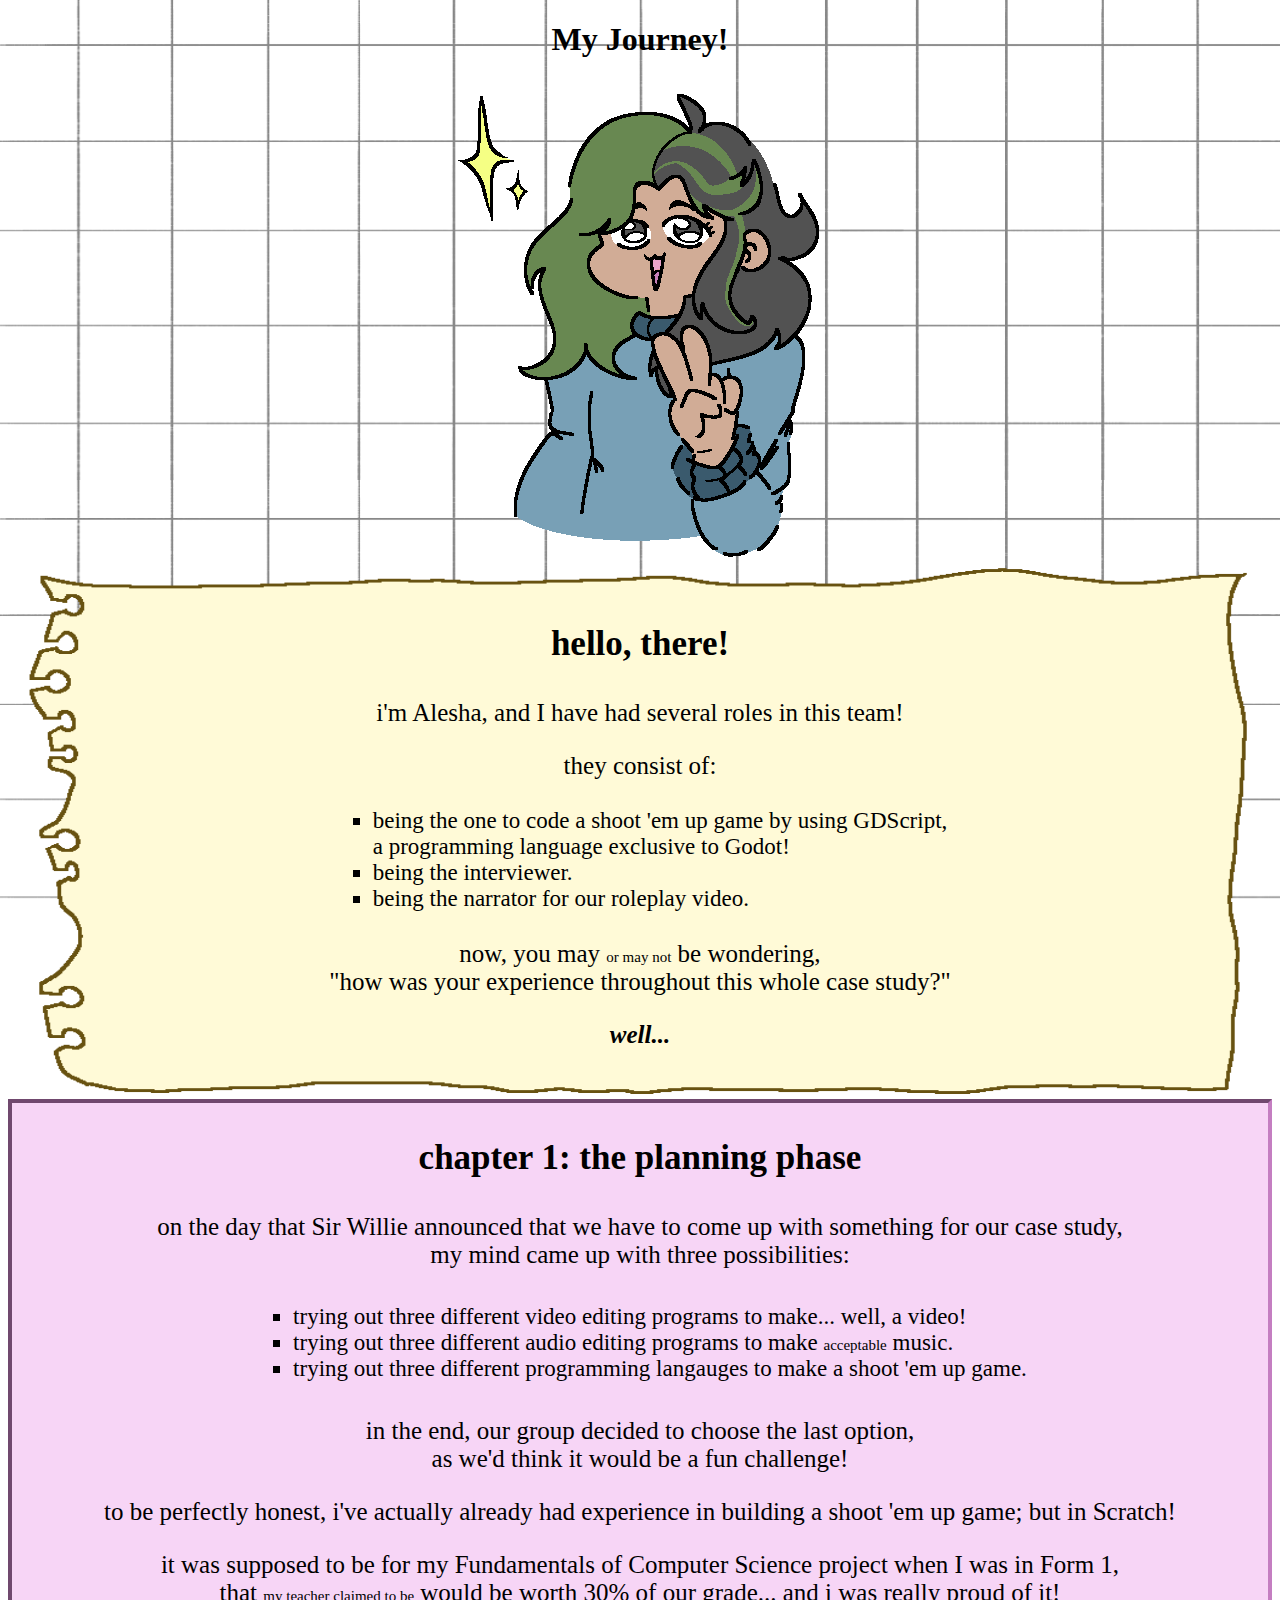
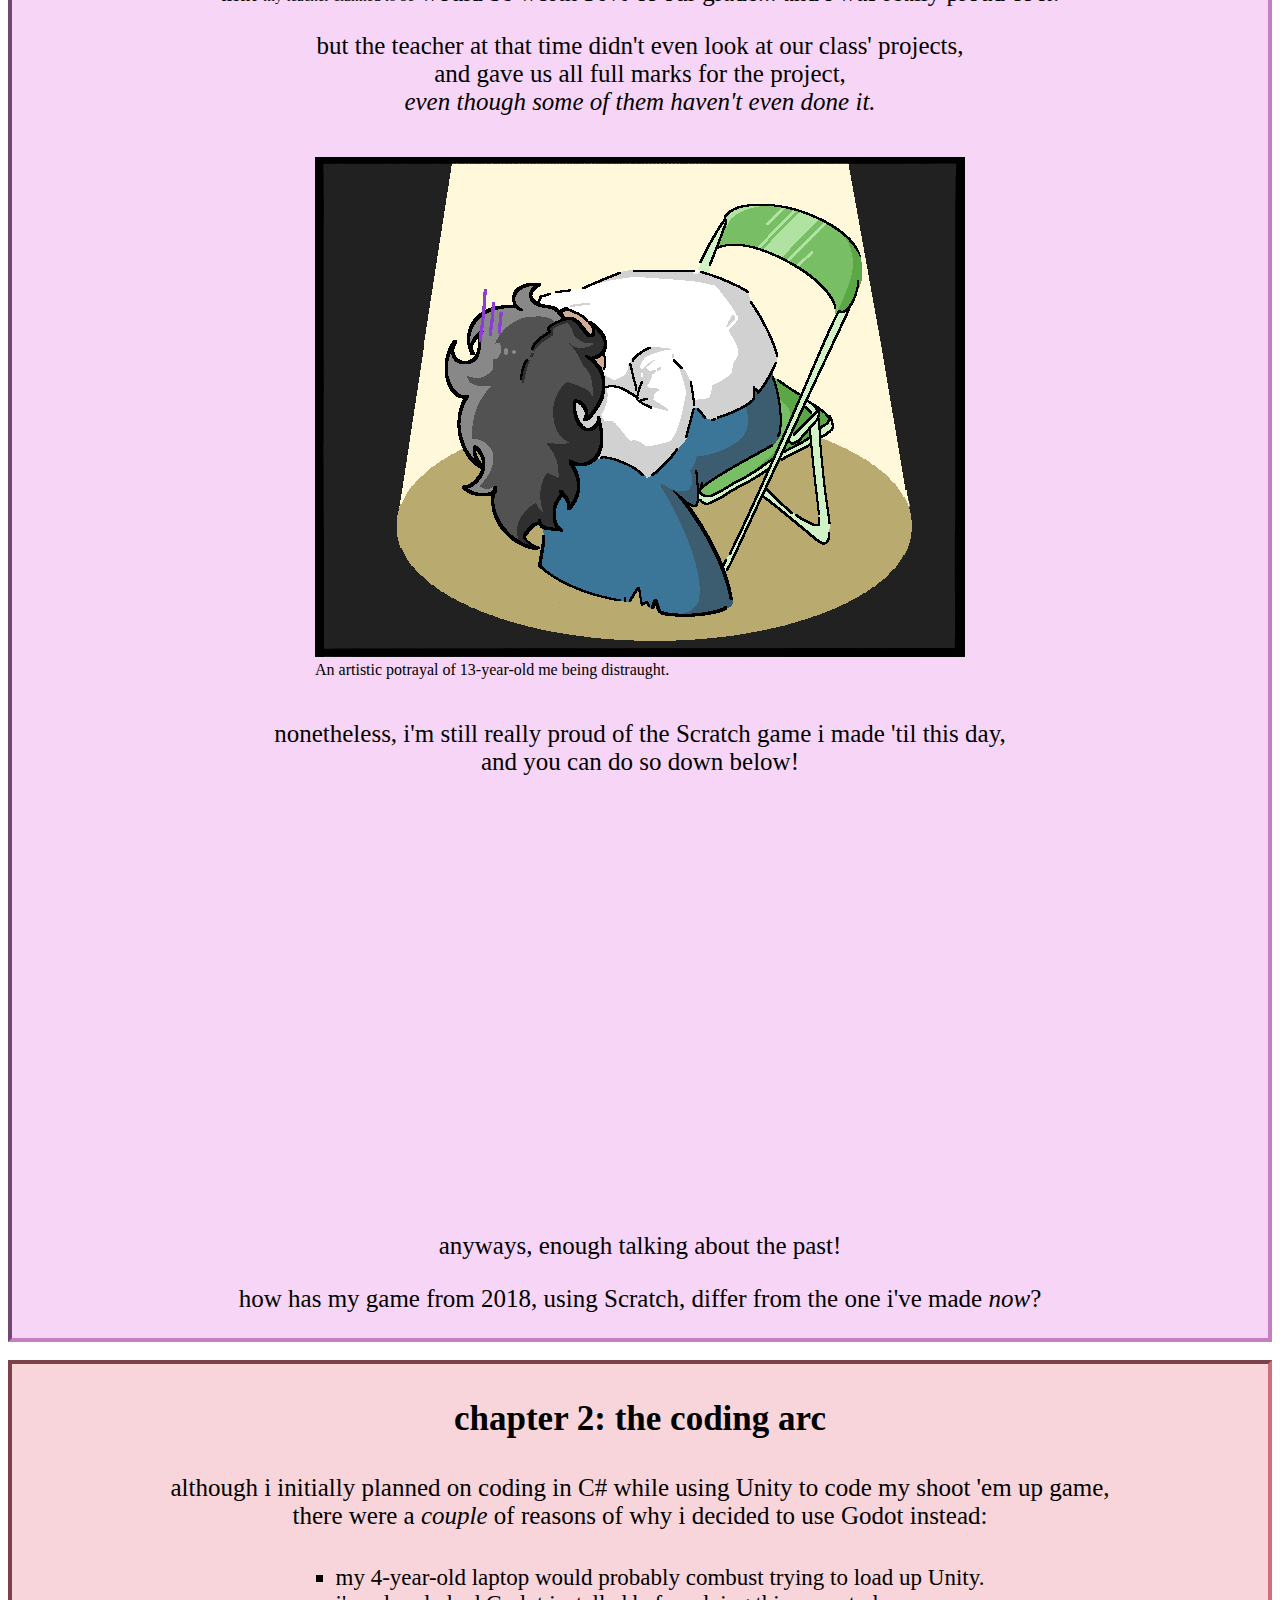
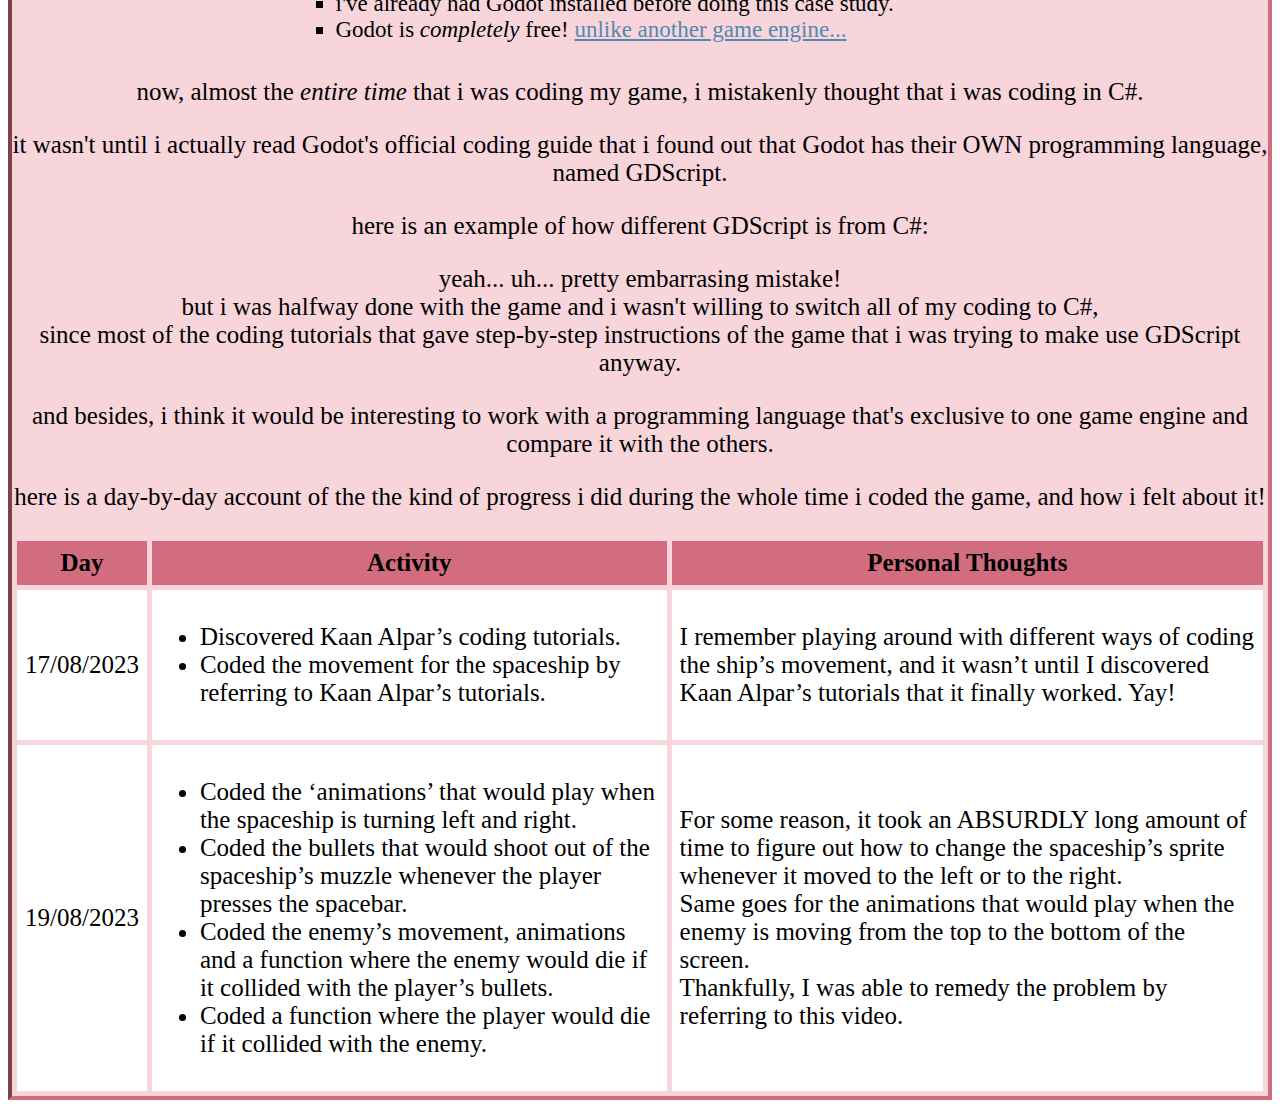
<file: CT Project/alesha.html>
<!DOCTYPE html>
<html>
	<head>
		<title>Alesha's Journey</title>
		<style>
		body {background-image:url('./img/website-bg.png'); background-repeat:no-repeat; background-attachment:fixed; background-size:cover; font-family:trebuchet ms;}
		p {font-size:25px;}
		a:link, a:visited {color:#528AAE; background-color:transparent; text-decoration:underline;}
		table, th, td {border: 5px solid #f7d5db; font-size:25px; border-collapse:collapse;}
		th {background-color:#d16d7e; padding:8px}
		td {background-color:#ffffff; padding:8px}
		
		.header-wannabe {font-size:35px; font-weight:bold;}
		.tiny-silly {font-size:15px;}
		</style>
	</head>
	<body>
		<center>
		<h1>My Journey!</h1>
		<img src="img/it-me-alesha.gif">
		
		<div style="background-image:url('./img/torn-paper.png'); background-repeat:no-repeat; background-size:1250px 550px; padding:25px; background-position:center;">
		<p class="header-wannabe">hello, there!</p>
		<p>i'm Alesha, and I have had several roles in this team!</p>
		<p>they consist of:</p>
		<div style="text-align:center; margin:-20px;">
		<ul style="display:inline-block; text-align:left; list-style-type:square; font-size:23px;">
		<li>being the one to code a shoot 'em up game by using GDScript,<br>a programming language exclusive to Godot!</li>
		<li>being the interviewer.</li>
		<li>being the narrator for our roleplay video.</li>
		</ul>
		</div>
		<p>now, you may <span class="tiny-silly">or may not</span> be wondering,<br>"how was your experience throughout this whole case study?"</p>
		<p><strong><i>well...</i></strong></p>
		</div>
		
		<div style="border: 4px inset #c47ec1; background-color:#f7d5f6;">
		<p class="header-wannabe">chapter 1: the planning phase</p>
		<p>on the day that Sir Willie announced that we have to come up with something for our case study,<br>my mind came up with three possibilities:</p>
		<ul style="display:inline-block; text-align:left; list-style-type:square; font-size:23px; margin:10px">
		<li>trying out three different video editing programs to make... well, a video!</li>
		<li>trying out three different audio editing programs to make <span class="tiny-silly">acceptable</span> music.</li>
		<li>trying out three different programming langauges to make a shoot 'em up game.</li>
		</ul>
		<p>in the end, our group decided to choose the last option,<br>
		as we'd think it would be a fun challenge!</p>
		<p>to be perfectly honest, i've actually already had experience in building a shoot 'em up game; but in Scratch!</p>
		<p>it was supposed to be for my Fundamentals of Computer Science project when I was in Form 1,<br>
		that <span class="tiny-silly">my teacher claimed to be</span> would be worth 30% of our grade... and i was really proud of it!</p>
		<p>but the teacher at that time didn't even look at our class' projects,<br>
		and gave us all full marks for the project,<br>
		<i>even though some of them haven't even done it.</i></p>
		<figure style="display: inline-block;">
		<img src="img/shinji-chair-moment.png" style="height:auto; width:auto;">
		<figcaption style="text-align:left;">An artistic potrayal of 13-year-old me being distraught.</figcaption>
		</figure>
		<p>nonetheless, i'm still really proud of the Scratch game i made 'til this day,<br>
		and you can do so down below!</p>
		<iframe src="https://scratch.mit.edu/projects/245160148/embed" allowtransparency="true" width="485" height="402" frameborder="0" scrolling="no" allowfullscreen></iframe>
		<p>anyways, enough talking about the past!</p>
		<p>how has my game from 2018, using Scratch, differ from the one i've made <i>now</i>?
		</div>
		
		<br>
		
		<div style="border: 4px inset #d16d7e; background-color:#f7d5db;">
		<p class="header-wannabe">chapter 2: the coding arc</p>
		<p>although i initially planned on coding in C# while using Unity to code my shoot 'em up game,<br>
		there were a <i>couple</i> of reasons of why i decided to use Godot instead:</p>
		<ul style="display:inline-block; text-align:left; list-style-type:square; font-size:23px; margin:10px">
		<li>my 4-year-old laptop would probably combust trying to load up Unity.</li>
		<li>i've already had Godot installed before doing this case study.</li>
		<li>Godot is <i>completely</i> free! <a href="https://kotaku.com/unity-engine-subscription-cost-unreal-godot-indie-dev-1850831032">unlike another game engine...</a></li>
		</ul>
		<p>now, almost the <i>entire time</i> that i was coding my game, i mistakenly thought that i was coding in C#.</p>
		<p>it wasn't until i actually read Godot's official coding guide that i found out that Godot has their OWN programming language, named GDScript.</p>
		<p>here is an example of how different GDScript is from C#:</p>
		<p>yeah... uh... pretty embarrasing mistake!<br>
		but i was halfway done with the game and i wasn't willing to switch all of my coding to C#,<br>
		since most of the coding tutorials that gave step-by-step instructions of the game that i was trying to make use GDScript anyway.</p>
		<p>and besides, i think it would be interesting to work with a programming language that's exclusive to one game engine and compare it with the others.</p>
		<p>here is a day-by-day account of the the kind of progress i did during the whole time i coded the game, and how i felt about it!</p>
		
		<table>
			<tr>
				<th>Day</th>
				<th>Activity</th>
				<th>Personal Thoughts</th>
			</tr>
			<tr>
				<td>17/08/2023</td>
				<td>
					<ul>
					<li>Discovered Kaan Alpar’s coding tutorials.</li>
					<li>Coded the movement for the spaceship by referring to Kaan Alpar’s tutorials.</li>
					</ul>
				</td>
				<td>I remember playing around with different ways of coding the ship’s movement, and it wasn’t until I discovered Kaan Alpar’s tutorials that it finally worked. Yay!</td>
			</tr>
			<tr>
				<td>19/08/2023</td>
				<td>
					<ul>
					<li>Coded the ‘animations’ that would play when the spaceship is turning left and right.</li>
					<li>Coded the bullets that would shoot out of the spaceship’s muzzle whenever the player presses the spacebar.</li>
					<li>Coded the enemy’s movement, animations and a function where the enemy would die if it collided with the player’s bullets.</li>
					<li>Coded a function where the player would die if it collided with the enemy.</li>
					</ul>
				</td>
				<td>For some reason, it took an ABSURDLY long amount of time to figure out how to change the spaceship’s sprite whenever it moved to the left or to the right.<br>
				Same goes for the animations that would play when the enemy is moving from the top to the bottom of the screen.<br>
				Thankfully, I was able to remedy the problem by referring to this video.</td>
			</tr>
		</table>
		</div>
		</center>
	</body>
</html>
</file>
